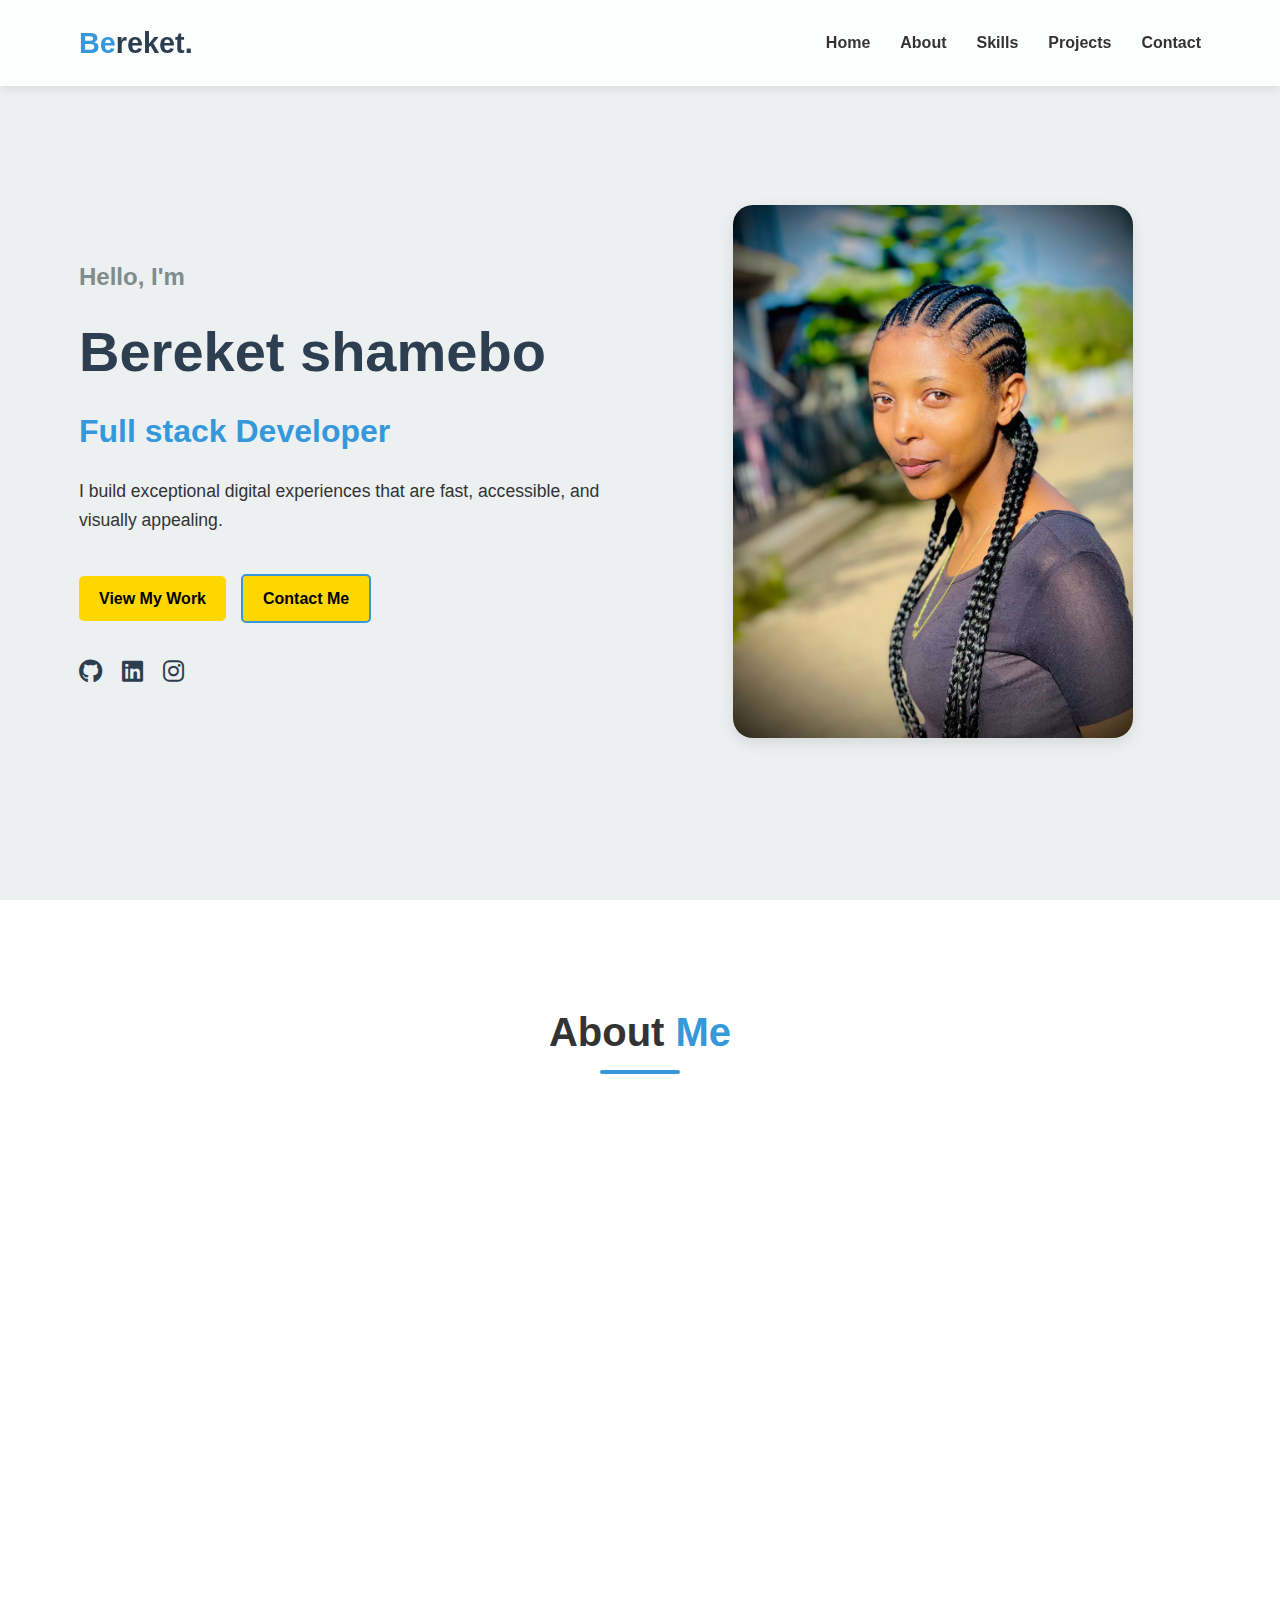
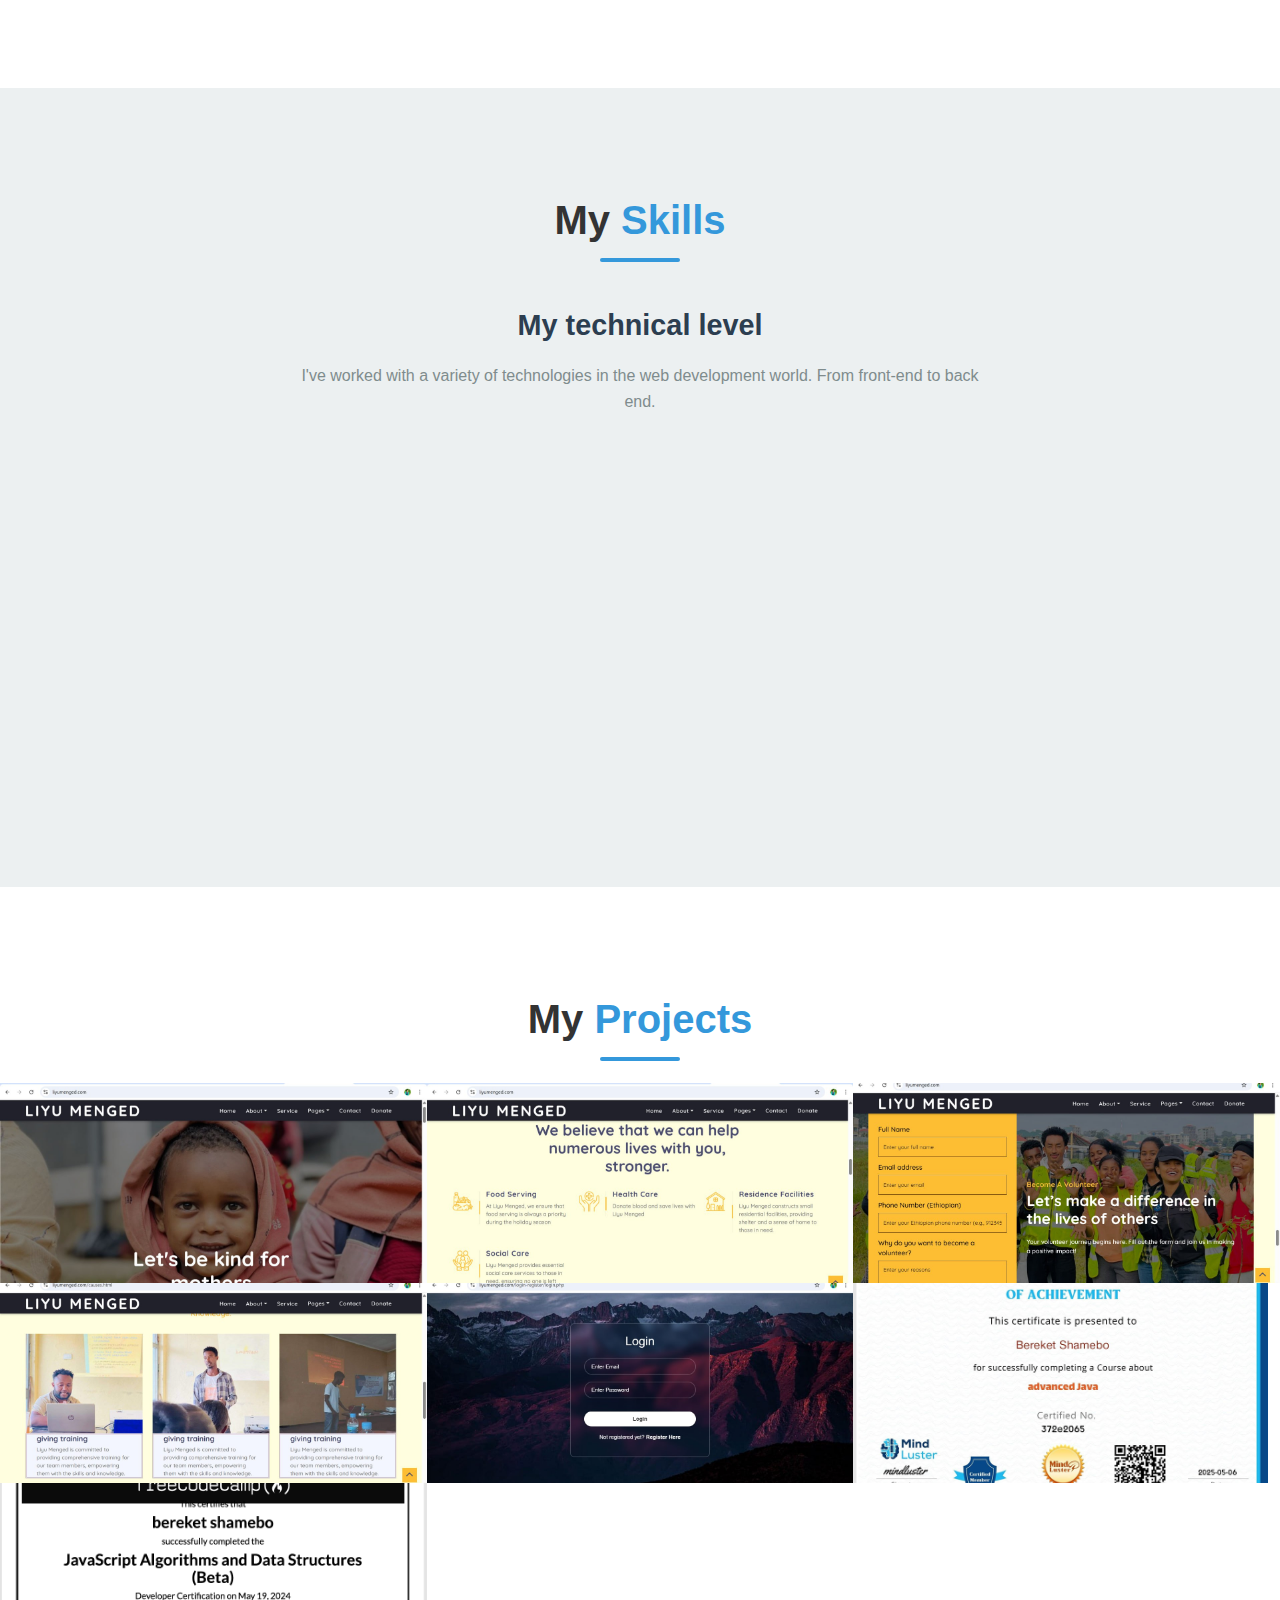
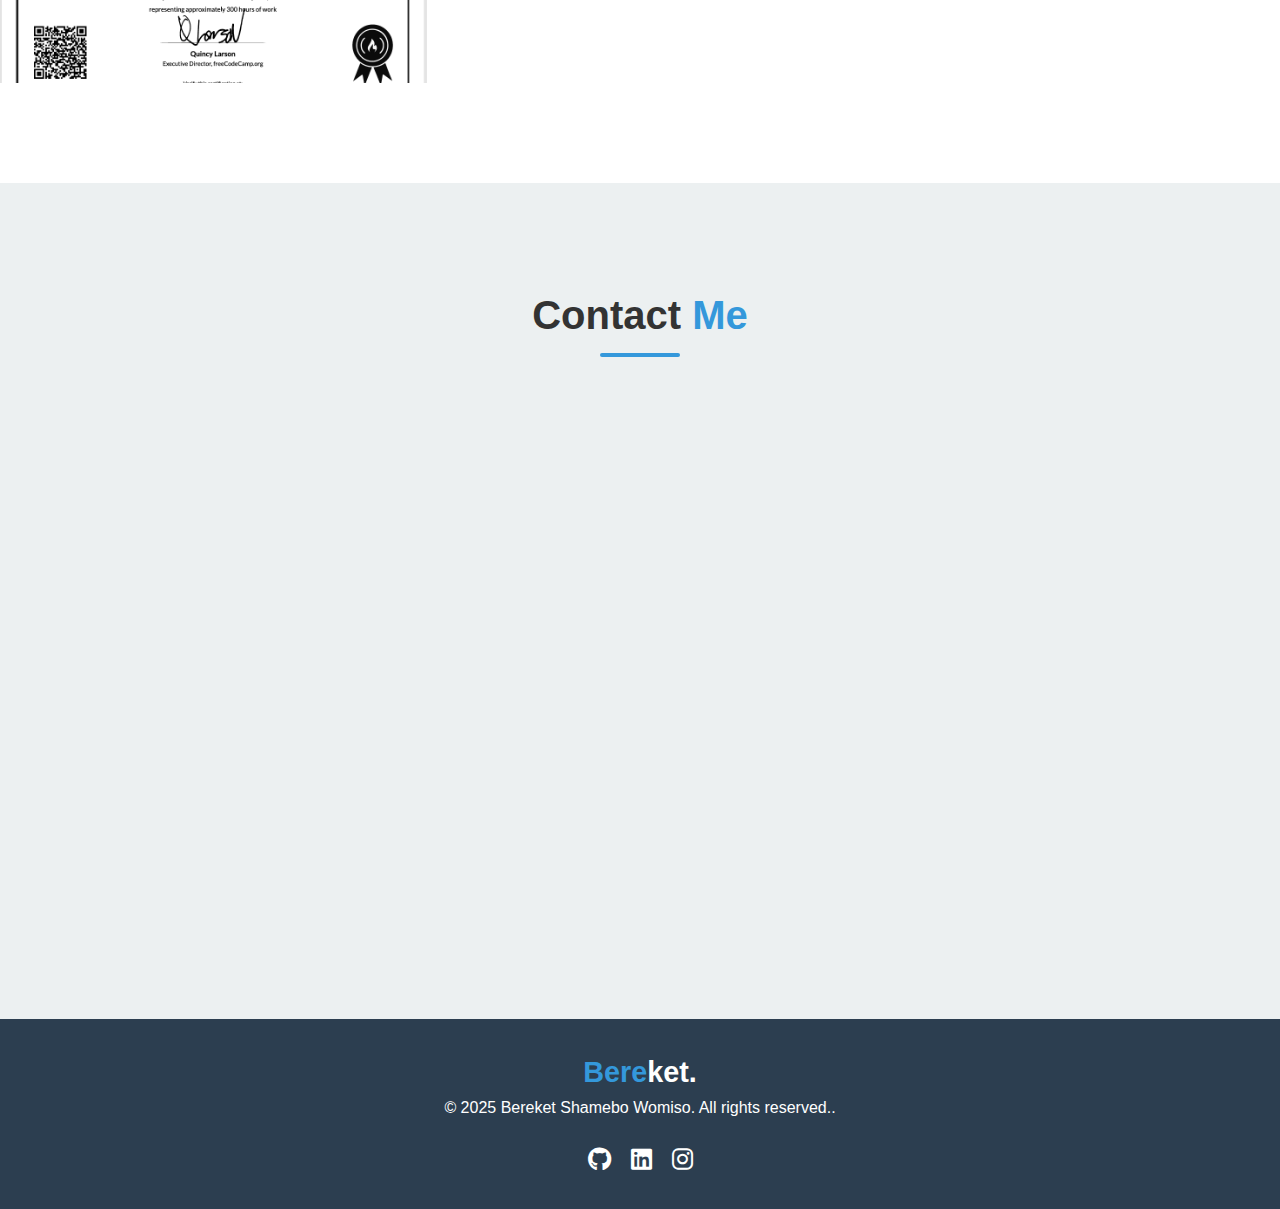
<file: index.html>
<!DOCTYPE html>
<html lang="en">
<head>
    <meta charset="UTF-8">
    <meta name="viewport" content="width=device-width, initial-scale=1.0">
    <title>Bereket shamebo | Portfolio</title>
    <link rel="stylesheet" href="https://cdnjs.cloudflare.com/ajax/libs/font-awesome/6.4.0/css/all.min.css">
    <link rel="stylesheet" href="styles.css">
	<style>

.full-width-row {
  display: flex;
  flex-wrap: wrap;
  width: 100vw;
}

.project-box {
  position: relative;
  width: 33.33%; /* 3 images per row — adjust to 50% or 25% as needed */
  overflow: hidden;
}

.project-box img {
  width: 100%;
  height: 200px; /* or any height you want */
  object-fit: cover;
  display: block;
  transition: transform 0.3s ease;
}

.project-overlay {
  position: absolute;
  top: 0;
  left: 0;
  width: 100%;
  height: 100%;
  background: rgba(173, 216, 230, 0.6); /* LightBlue with 60% opacity */
  color: #fff;
  opacity: 0;
  display: flex;
  flex-direction: column;
  justify-content: center;
  align-items: center;
  transition: opacity 0.3s ease;
  padding: 20px;
  text-align: center;
}

.project-box:hover .project-overlay {
  opacity: 1;
}

.project-box:hover img {
  transform: scale(1.05);
}

.btn {
  display: inline-block;
  background: gold;
  color: black;
  padding: 10px 20px;
  margin-top: 10px;
  text-decoration: none;
  border-radius:5px;
}



	</style>
</head>
<body>
    <!-- Header/Navbar -->
    <header>
        <div class="container">
            <nav>
                <div class="logo">
                    <a href="#"><span>Be</span>reket.</a>
                </div>
                <ul class="nav-links">
                    <li><a href="#home">Home</a></li>
                    <li><a href="#about">About</a></li>
                    <li><a href="#skills">Skills</a></li>
                    <li><a href="#projects">Projects</a></li>
                    <li><a href="#contact">Contact</a></li>
                </ul>
                <div class="hamburger">
                    <div class="line"></div>
                    <div class="line"></div>
                    <div class="line"></div>
                </div>
            </nav>
        </div>
    </header>

    <!-- Hero Section -->
    <section id="home" class="hero">
        <div class="container">
            <div class="hero-content">
                <div class="hero-text">
                    <h3>Hello, I'm</h3>
                    <h1>Bereket shamebo</h1>
                    <h2>Full stack Developer</h2>
                    <p>I build exceptional digital experiences that are fast, accessible, and visually appealing.</p>
                    <div class="hero-btns">
                        <a href="#projects" class="btn">View My Work</a>
                        <a href="#contact" class="btn secondary-btn">Contact Me</a>
                    </div>
                    <div class="social-icons">
                        <a href="#"><i class="fab fa-github"></i></a>
                        <a href="#"><i class="fab fa-linkedin"></i></a>
                        <a href="#"><i class="fab fa-instagram"></i></a>
                    </div>
                </div>
                <div class="hero-image">
                    <img src="B.jpg" alt="Bereket Shamebo">
                </div>
            </div>
        </div>
    </section>

    <!-- About Section -->
    <section id="about" class="about">
        <div class="container">
            <h2 class="section-title">About <span>Me</span></h2>
            <div class="about-content">
                <div class="about-image">
                    <img src="bb.jpg" alt="About Bereket Shamebo">
                </div>
                <div class="about-text">
                    <h3>I'm a passionate Frontend Developer</h3>
                    <p>I am a dedicated Software Engineering student with a strong interest in web development and modern technologies. I enjoy building responsive, user-friendly websites and solving real-world problems through code. My current focus is on mastering React and Java, while continuously improving my skills through personal projects. I’m eager to gain practical experience, collaborate with teams, and contribute to meaningful software solutions.

.</p>
                    <div class="about-info">
                        <div class="info-item">
                            <span>Name:</span>
                            <p>Bereket Shamebo</p>
                        </div>
                        <div class="info-item">
                            <span>Email:</span>
                            <p>bereketshamebo69@gmail.com</p>
                        </div>
                        <div class="info-item">
                            <span>Experience:</span>
                            <p>student</p>
                        </div>
                       
                    </div>
                   <a href="Bereket-CV.pdf" class="btn" download>Download CV</a>

                </div>
            </div>
        </div>
    </section>

    <!-- Skills Section -->
    <section id="skills" class="skills">
        <div class="container">
            <h2 class="section-title">My <span>Skills</span></h2>
            <div class="skills-content">
                <div class="skills-text">
                    <h3>My technical level</h3>
                    <p>I've worked with a variety of technologies in the web development world. From front-end to back end.</p>
                </div>
                <div class="skills-cards">
                    <div class="skill-card">
                        <div class="skill-header">
                            <i class="fab fa-html5"></i>
                            <h4>Frontend Development</h4>
                        </div>
                        <ul class="skill-list">
                            <li>HTML5 <span>95%</span></li>
                            <li>CSS3 <span>90%</span></li>
                            <li>JavaScript <span>85%</span></li>
                            <li>React <span>80%</span></li>
                            <li>Vue.js <span>75%</span></li>
                        </ul>
                    </div>
                    <div class="skill-card">
                        <div class="skill-header">
                            <i class="fas fa-server"></i>
                            <h4>Backend Development</h4>
                        </div>
                        <ul class="skill-list">
                            <li>Node.js <span>80%</span></li>
                            <li>Express <span>75%</span></li>
                            <li>MongoDB <span>70%</span></li>
                            <li>MySQL <span>65%</span></li>
                            <li>PHP <span>60%</span></li>
                        </ul>
                    </div>
                </div>
            </div>
        </div>
    </section>

<section id="projects" class="projects">
  <h2 class="section-title">My <span>Projects</span></h2>

  <div class="full-width-row">
    <div class="project-box">
      <img src="5.jpg" alt="Project 1">
      <div class="project-overlay">
        <h3>Liyu Menged Charity</h3>
        <p>A fully responsive platform built with html,css and Node.js</p>
        <a href="liyumenged.com" class="btn">View more</a>
      </div>
    </div>

    <div class="project-box">
      <img src="4.jpg" alt="Project 2">
      <div class="project-overlay">
        <h3>Liyu Menged Charity</h3>
        <p>A fully responsive platform built with html,css and Node.js</p>
        <a href="liyumenged.com" class="btn">View more</a>
      </div>
    </div>
	<div class="project-box">
      <img src="3.jpg" alt="Project 2">
      <div class="project-overlay">
        <h3>Liyu Menged Charity</h3>
        <p>A fully responsive platform built with html,css and Node.js</p>
        <a href="liyumenged.com" class="btn">View more</a>
      </div>
    </div>
	<div class="project-box">
      <img src="2.jpg" alt="Project 2">
      <div class="project-overlay">
        <h3>Liyu Menged Charity</h3>
        <p>A fully responsive platform built with html,css and Node.js</p>
        <a href="liyumenged.com" class="btn">View more</a>
      </div>
    </div>
	<div class="project-box">
      <img src="1.jpg" alt="Project 2">
      <div class="project-overlay">
        <h3>Liyu Menged Charity</h3>
        <p>A fully responsive platform built with html,css and Node.js</p>
        <a href="liyumenged.com" class="btn">View more</a>
      </div>
    </div>
	<div class="project-box">
      <img src="m.png" alt="Project 2">
      
    </div>
	<div class="project-box">
      <img src="f.png" alt="Project 2">
      
    </div>
	

    <!-- Add more .project-box blocks as needed -->
  </div>
</section>


    <!-- Contact Section -->
    <section id="contact" class="contact">
        <div class="container">
            <h2 class="section-title">Contact <span>Me</span></h2>
            <div class="contact-content">
                <div class="contact-info">
                    <h3>Get in Touch</h3>
                    <p>Feel free to reach out if you're looking for a developer, have a question, or just want to connect.</p>
                    <div class="contact-details">
                        <div class="contact-item">
                            <i class="fas fa-map-marker-alt"></i>
                            <div>
                                <h4>Location</h4>
                                <p>Ethiopia hossana</p>
                            </div>
                        </div>
                        <div class="contact-item">
                            <i class="fas fa-envelope"></i>
                            <div>
                                <h4>Email</h4>
                                <p>bereketshamebo69@gmail.com</p>
                            </div>
                        </div>
                        <div class="contact-item">
                            <i class="fas fa-phone-alt"></i>
                            <div>
                                <h4>Phone</h4>
                                <p>+251925612204</p>
                            </div>
                        </div>
                    </div>
                    <div class="contact-social">
                        <a href="#"><i class="fab fa-github"></i></a>
                        <a href="#"><i class="fab fa-linkedin"></i></a>
                        <a href="#"><i class="fab fa-instagram"></i></a>
                        <a href="#"><i class="fab fa-email"></i></a>
                    </div>
                </div>
                <form class="contact-form">
                    <div class="form-group">
                        <input type="text" placeholder="Your Name" required>
                    </div>
                    <div class="form-group">
                        <input type="email" placeholder="Your Email" required>
                    </div>
                    <div class="form-group">
                        <input type="text" placeholder="Subject">
                    </div>
                    <div class="form-group">
                        <textarea placeholder="Your Message" required></textarea>
                    </div>
                    <button type="submit" class="btn">Send Message</button>
                </form>
            </div>
        </div>
    </section>

    <!-- Footer -->
    <footer>
        <div class="container">
            <div class="footer-content">
                <div class="footer-logo">
                    <a href="#"><span>Bere</span>ket.</a>
                </div>
                <p>© 2025 Bereket Shamebo Womiso. All rights reserved..</p>
                <div class="footer-social">
                    <a href="#"><i class="fab fa-github"></i></a>
                    <a href="#"><i class="fab fa-linkedin"></i></a>
                    <a href="#"><i class="fab fa-instagram"></i></a>
                </div>
            </div>
        </div>
    </footer>

    <!-- Back to Top Button -->
    <a href="#home" class="back-to-top">
        <i class="fas fa-arrow-up"></i>
    </a>

    <script src="script.js"></script>
</body>
</html>
</file>
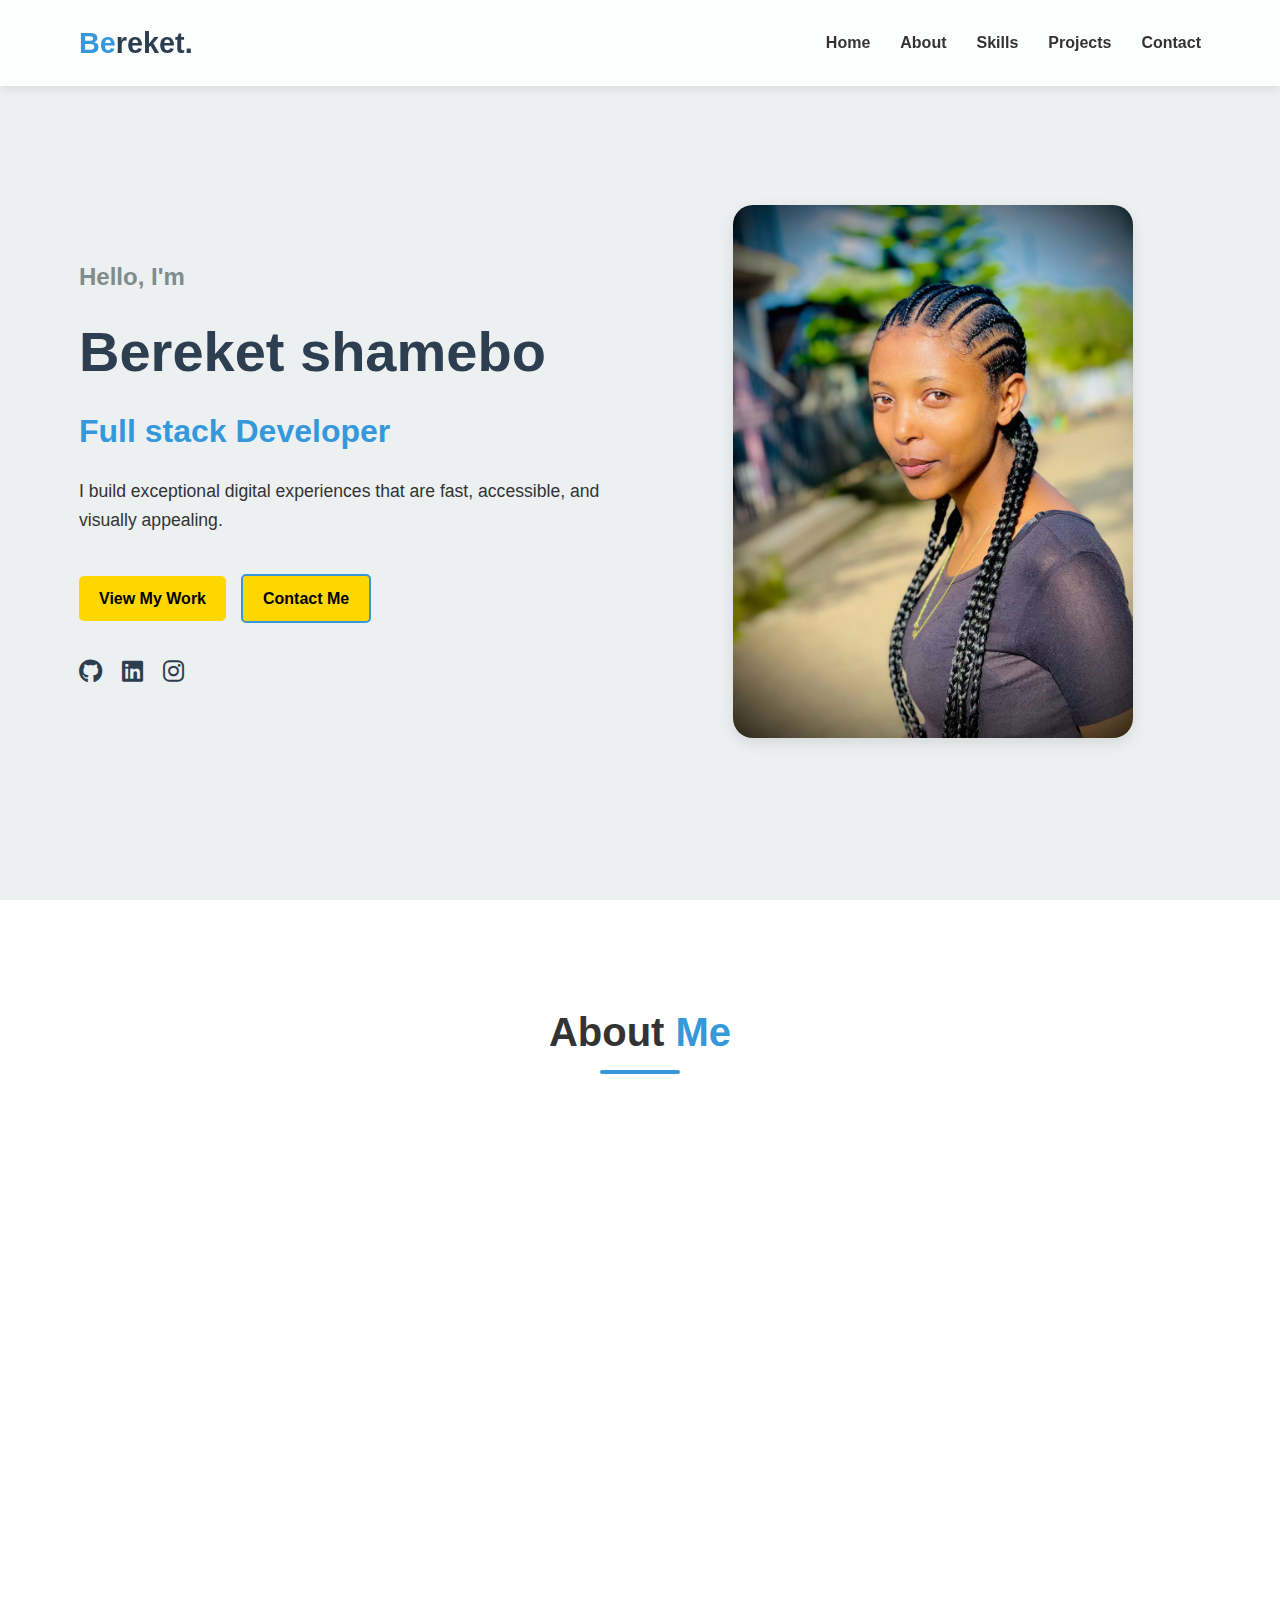
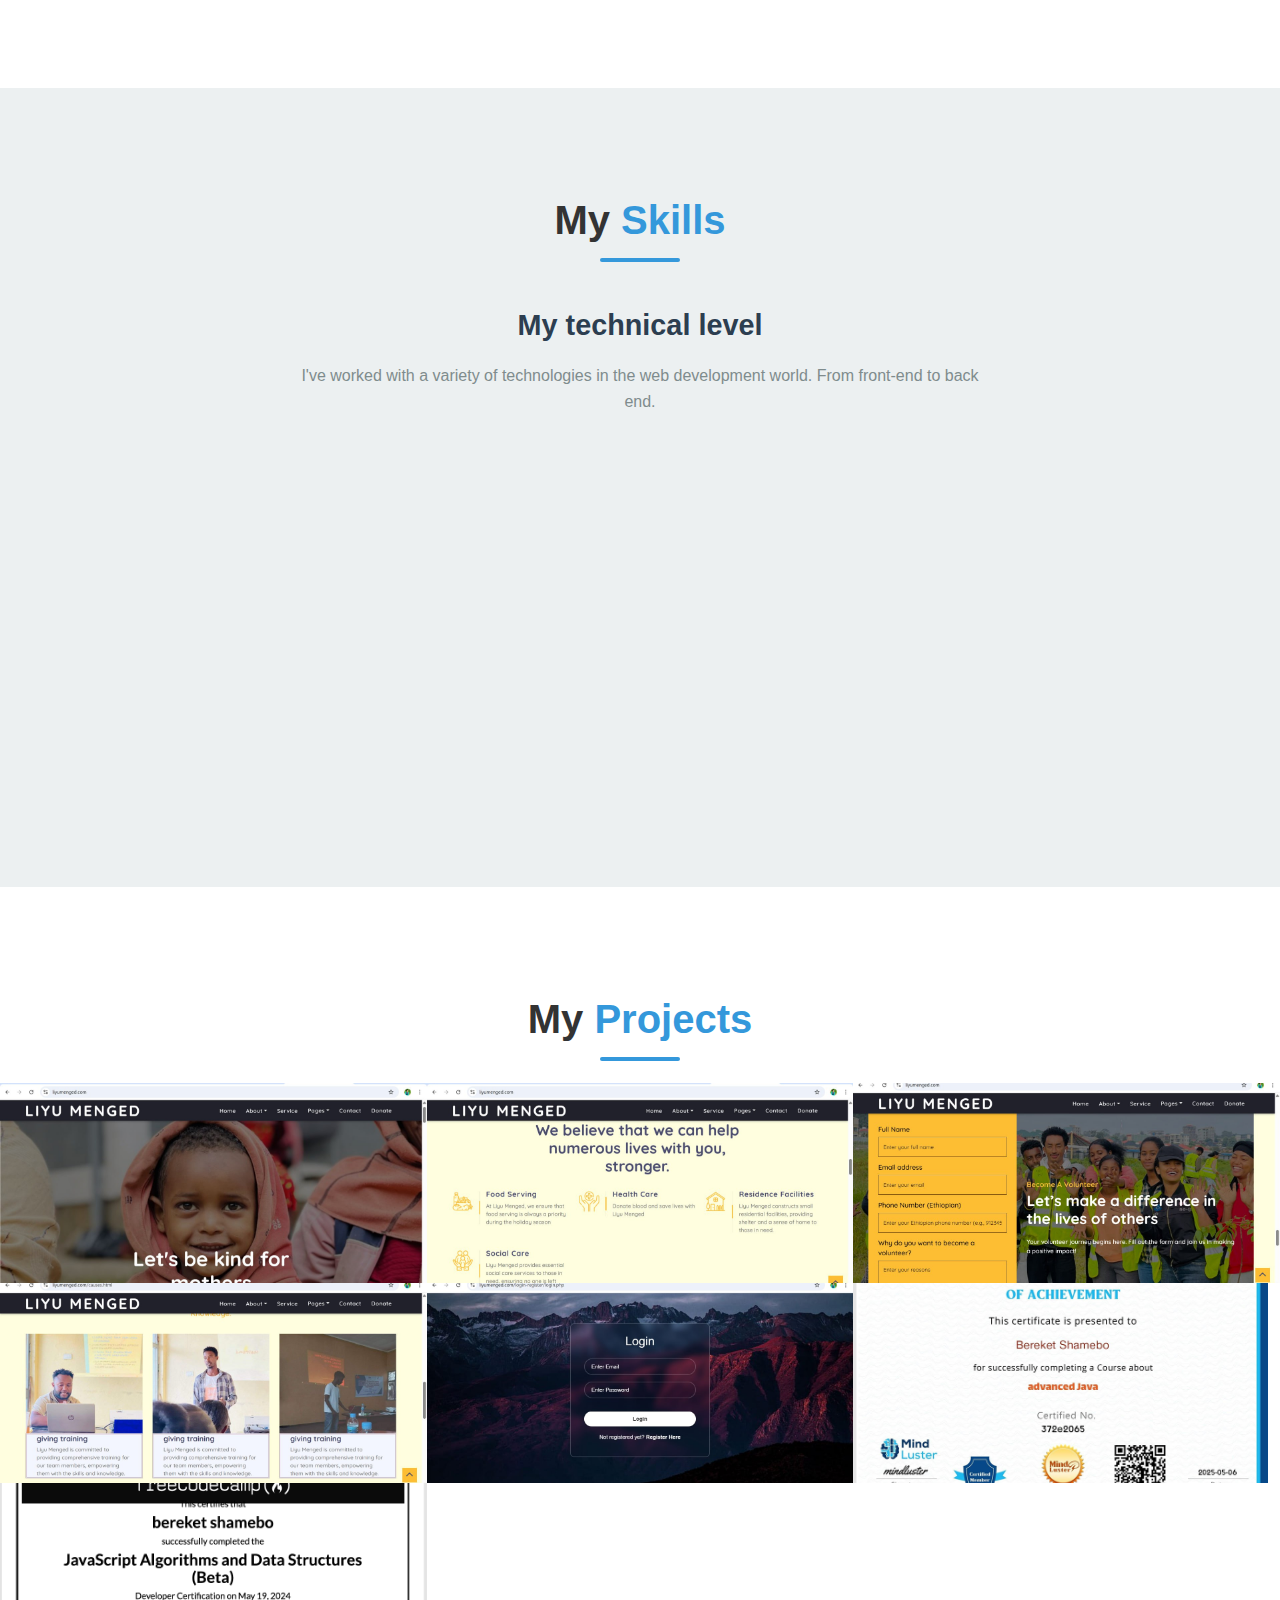
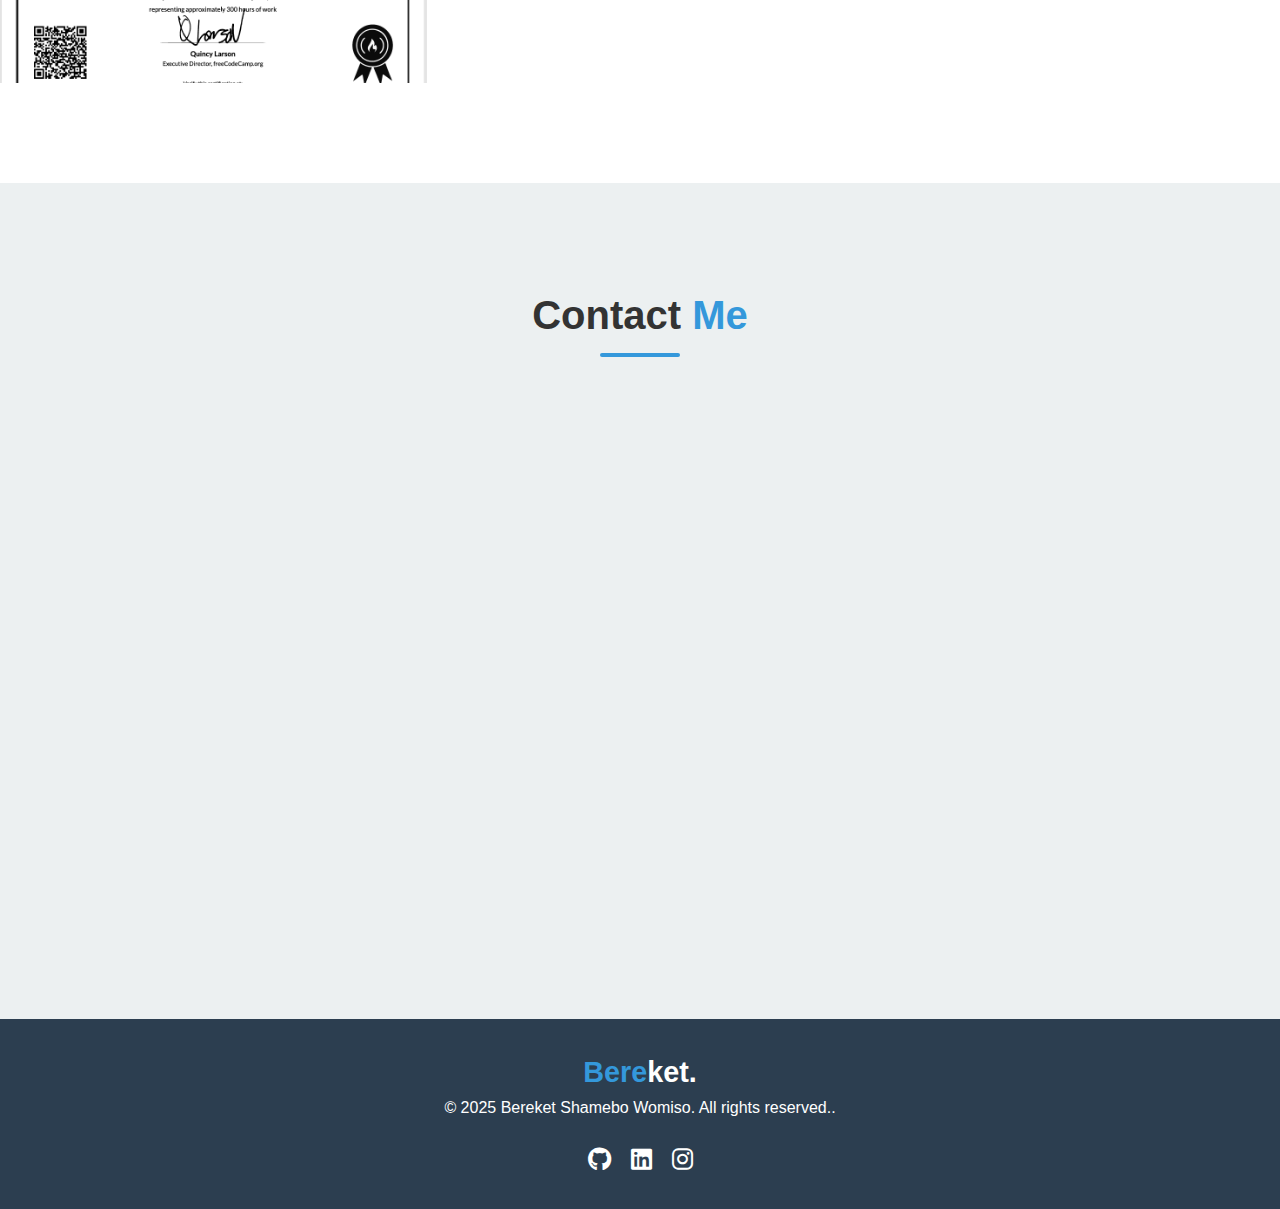
<file: beki.html>
<!DOCTYPE html>
<html lang="en">
<head>
    <meta charset="UTF-8">
    <meta name="viewport" content="width=device-width, initial-scale=1.0">
    <title>Bereket shamebo | Portfolio</title>
    <link rel="stylesheet" href="https://cdnjs.cloudflare.com/ajax/libs/font-awesome/6.4.0/css/all.min.css">
    <link rel="stylesheet" href="styles.css">
	<style>

.full-width-row {
  display: flex;
  flex-wrap: wrap;
  width: 100vw;
}

.project-box {
  position: relative;
  width: 33.33%; /* 3 images per row — adjust to 50% or 25% as needed */
  overflow: hidden;
}

.project-box img {
  width: 100%;
  height: 200px; /* or any height you want */
  object-fit: cover;
  display: block;
  transition: transform 0.3s ease;
}

.project-overlay {
  position: absolute;
  top: 0;
  left: 0;
  width: 100%;
  height: 100%;
  background: rgba(173, 216, 230, 0.6); /* LightBlue with 60% opacity */
  color: #fff;
  opacity: 0;
  display: flex;
  flex-direction: column;
  justify-content: center;
  align-items: center;
  transition: opacity 0.3s ease;
  padding: 20px;
  text-align: center;
}

.project-box:hover .project-overlay {
  opacity: 1;
}

.project-box:hover img {
  transform: scale(1.05);
}

.btn {
  display: inline-block;
  background: gold;
  color: black;
  padding: 10px 20px;
  margin-top: 10px;
  text-decoration: none;
  border-radius:5px;
}



	</style>
</head>
<body>
    <!-- Header/Navbar -->
    <header>
        <div class="container">
            <nav>
                <div class="logo">
                    <a href="#"><span>Be</span>reket.</a>
                </div>
                <ul class="nav-links">
                    <li><a href="#home">Home</a></li>
                    <li><a href="#about">About</a></li>
                    <li><a href="#skills">Skills</a></li>
                    <li><a href="#projects">Projects</a></li>
                    <li><a href="#contact">Contact</a></li>
                </ul>
                <div class="hamburger">
                    <div class="line"></div>
                    <div class="line"></div>
                    <div class="line"></div>
                </div>
            </nav>
        </div>
    </header>

    <!-- Hero Section -->
    <section id="home" class="hero">
        <div class="container">
            <div class="hero-content">
                <div class="hero-text">
                    <h3>Hello, I'm</h3>
                    <h1>Bereket shamebo</h1>
                    <h2>Full stack Developer</h2>
                    <p>I build exceptional digital experiences that are fast, accessible, and visually appealing.</p>
                    <div class="hero-btns">
                        <a href="#projects" class="btn">View My Work</a>
                        <a href="#contact" class="btn secondary-btn">Contact Me</a>
                    </div>
                    <div class="social-icons">
                        <a href="#"><i class="fab fa-github"></i></a>
                        <a href="#"><i class="fab fa-linkedin"></i></a>
                        <a href="#"><i class="fab fa-instagram"></i></a>
                    </div>
                </div>
                <div class="hero-image">
                    <img src="B.jpg" alt="Bereket Shamebo">
                </div>
            </div>
        </div>
    </section>

    <!-- About Section -->
    <section id="about" class="about">
        <div class="container">
            <h2 class="section-title">About <span>Me</span></h2>
            <div class="about-content">
                <div class="about-image">
                    <img src="bb.jpg" alt="About Bereket Shamebo">
                </div>
                <div class="about-text">
                    <h3>I'm a passionate Frontend Developer</h3>
                    <p>I am a dedicated Software Engineering student with a strong interest in web development and modern technologies. I enjoy building responsive, user-friendly websites and solving real-world problems through code. My current focus is on mastering React and Java, while continuously improving my skills through personal projects. I’m eager to gain practical experience, collaborate with teams, and contribute to meaningful software solutions.

.</p>
                    <div class="about-info">
                        <div class="info-item">
                            <span>Name:</span>
                            <p>Bereket Shamebo</p>
                        </div>
                        <div class="info-item">
                            <span>Email:</span>
                            <p>bereketshamebo69@gmail.com</p>
                        </div>
                        <div class="info-item">
                            <span>Experience:</span>
                            <p>student</p>
                        </div>
                       
                    </div>
                   <a href="Bereket-CV.pdf" class="btn" download>Download CV</a>

                </div>
            </div>
        </div>
    </section>

    <!-- Skills Section -->
    <section id="skills" class="skills">
        <div class="container">
            <h2 class="section-title">My <span>Skills</span></h2>
            <div class="skills-content">
                <div class="skills-text">
                    <h3>My technical level</h3>
                    <p>I've worked with a variety of technologies in the web development world. From front-end to back end.</p>
                </div>
                <div class="skills-cards">
                    <div class="skill-card">
                        <div class="skill-header">
                            <i class="fab fa-html5"></i>
                            <h4>Frontend Development</h4>
                        </div>
                        <ul class="skill-list">
                            <li>HTML5 <span>95%</span></li>
                            <li>CSS3 <span>90%</span></li>
                            <li>JavaScript <span>85%</span></li>
                            <li>React <span>80%</span></li>
                            <li>Vue.js <span>75%</span></li>
                        </ul>
                    </div>
                    <div class="skill-card">
                        <div class="skill-header">
                            <i class="fas fa-server"></i>
                            <h4>Backend Development</h4>
                        </div>
                        <ul class="skill-list">
                            <li>Node.js <span>80%</span></li>
                            <li>Express <span>75%</span></li>
                            <li>MongoDB <span>70%</span></li>
                            <li>MySQL <span>65%</span></li>
                            <li>PHP <span>60%</span></li>
                        </ul>
                    </div>
                </div>
            </div>
        </div>
    </section>

<section id="projects" class="projects">
  <h2 class="section-title">My <span>Projects</span></h2>

  <div class="full-width-row">
    <div class="project-box">
      <img src="5.jpg" alt="Project 1">
      <div class="project-overlay">
        <h3>Liyu Menged Charity</h3>
        <p>A fully responsive platform built with html,css and Node.js</p>
        <a href="liyumenged.com" class="btn">View more</a>
      </div>
    </div>

    <div class="project-box">
      <img src="4.jpg" alt="Project 2">
      <div class="project-overlay">
        <h3>Liyu Menged Charity</h3>
        <p>A fully responsive platform built with html,css and Node.js</p>
        <a href="liyumenged.com" class="btn">View more</a>
      </div>
    </div>
	<div class="project-box">
      <img src="3.jpg" alt="Project 2">
      <div class="project-overlay">
        <h3>Liyu Menged Charity</h3>
        <p>A fully responsive platform built with html,css and Node.js</p>
        <a href="liyumenged.com" class="btn">View more</a>
      </div>
    </div>
	<div class="project-box">
      <img src="2.jpg" alt="Project 2">
      <div class="project-overlay">
        <h3>Liyu Menged Charity</h3>
        <p>A fully responsive platform built with html,css and Node.js</p>
        <a href="liyumenged.com" class="btn">View more</a>
      </div>
    </div>
	<div class="project-box">
      <img src="1.jpg" alt="Project 2">
      <div class="project-overlay">
        <h3>Liyu Menged Charity</h3>
        <p>A fully responsive platform built with html,css and Node.js</p>
        <a href="liyumenged.com" class="btn">View more</a>
      </div>
    </div>
	<div class="project-box">
      <img src="m.png" alt="Project 2">
      
    </div>
	<div class="project-box">
      <img src="f.png" alt="Project 2">
      
    </div>
	

    <!-- Add more .project-box blocks as needed -->
  </div>
</section>


    <!-- Contact Section -->
    <section id="contact" class="contact">
        <div class="container">
            <h2 class="section-title">Contact <span>Me</span></h2>
            <div class="contact-content">
                <div class="contact-info">
                    <h3>Get in Touch</h3>
                    <p>Feel free to reach out if you're looking for a developer, have a question, or just want to connect.</p>
                    <div class="contact-details">
                        <div class="contact-item">
                            <i class="fas fa-map-marker-alt"></i>
                            <div>
                                <h4>Location</h4>
                                <p>Ethiopia hossana</p>
                            </div>
                        </div>
                        <div class="contact-item">
                            <i class="fas fa-envelope"></i>
                            <div>
                                <h4>Email</h4>
                                <p>bereketshamebo69@gmail.com</p>
                            </div>
                        </div>
                        <div class="contact-item">
                            <i class="fas fa-phone-alt"></i>
                            <div>
                                <h4>Phone</h4>
                                <p>+251925612204</p>
                            </div>
                        </div>
                    </div>
                    <div class="contact-social">
                        <a href="#"><i class="fab fa-github"></i></a>
                        <a href="#"><i class="fab fa-linkedin"></i></a>
                        <a href="#"><i class="fab fa-instagram"></i></a>
                        <a href="#"><i class="fab fa-email"></i></a>
                    </div>
                </div>
                <form class="contact-form">
                    <div class="form-group">
                        <input type="text" placeholder="Your Name" required>
                    </div>
                    <div class="form-group">
                        <input type="email" placeholder="Your Email" required>
                    </div>
                    <div class="form-group">
                        <input type="text" placeholder="Subject">
                    </div>
                    <div class="form-group">
                        <textarea placeholder="Your Message" required></textarea>
                    </div>
                    <button type="submit" class="btn">Send Message</button>
                </form>
            </div>
        </div>
    </section>

    <!-- Footer -->
    <footer>
        <div class="container">
            <div class="footer-content">
                <div class="footer-logo">
                    <a href="#"><span>Bere</span>ket.</a>
                </div>
                <p>© 2025 Bereket Shamebo Womiso. All rights reserved..</p>
                <div class="footer-social">
                    <a href="#"><i class="fab fa-github"></i></a>
                    <a href="#"><i class="fab fa-linkedin"></i></a>
                    <a href="#"><i class="fab fa-instagram"></i></a>
                </div>
            </div>
        </div>
    </footer>

    <!-- Back to Top Button -->
    <a href="#home" class="back-to-top">
        <i class="fas fa-arrow-up"></i>
    </a>

    <script src="script.js"></script>
</body>
</html>
</file>
<file: styles.css>
/* Global Styles */
:root {
    --primary-color: #3498db;
    --secondary-color: #2c3e50;
    --accent-color: #e74c3c;
    --light-color: #ecf0f1;
    --dark-color: #2c3e50;
    --text-color: #333;
    --text-light: #7f8c8d;
    --white: #fff;
    --black: #000;
    --box-shadow: 0 5px 15px rgba(0, 0, 0, 0.1);
    --transition: all 0.3s ease;
}

* {
    margin: 0;
    padding: 0;
    box-sizing: border-box;
}

html {
    scroll-behavior: smooth;
}

body {
    font-family: 'Segoe UI', Tahoma, Geneva, Verdana, sans-serif;
    line-height: 1.6;
    color: var(--text-color);
    background-color: var(--white);
    overflow-x: hidden;
}

a {
    text-decoration: none;
    color: inherit;
}

ul {
    list-style: none;
}

img {
    max-width: 100%;
    height: auto;
}

.container {
    width: 90%;
    max-width: 1200px;
    margin: 0 auto;
    padding: 0 15px;
}

.btn {
    display: inline-block;
    padding: 12px 24px;
    background-color: var(--primary-color);
    color: var(--white);
    border: none;
    border-radius: 5px;
    cursor: pointer;
    transition: var(--transition);
    font-weight: 600;
    text-align: center;
}

.btn:hover {
    background-color: #2980b9;
    transform: translateY(-3px);
    box-shadow: var(--box-shadow);
}

.secondary-btn {
    background-color: transparent;
    border: 2px solid var(--primary-color);
    color: var(--primary-color);
    margin-left: 15px;
}

.secondary-btn:hover {
    background-color: var(--primary-color);
    color: var(--white);
}

.section-title {
    font-size: 2.5rem;
    margin-bottom: 2rem;
    text-align: center;
    position: relative;
}

.section-title span {
    color: var(--primary-color);
}

.section-title::after {
    content: '';
    position: absolute;
    bottom: -10px;
    left: 50%;
    transform: translateX(-50%);
    width: 80px;
    height: 4px;
    background-color: var(--primary-color);
    border-radius: 2px;
}

/* Header Styles */
header {
    position: fixed;
    top: 0;
    left: 0;
    width: 100%;
    z-index: 1000;
    background-color: rgba(255, 255, 255, 0.9);
    box-shadow: 0 2px 10px rgba(0, 0, 0, 0.1);
    transition: var(--transition);
}

header.scrolled {
    background-color: rgba(255, 255, 255, 0.98);
    box-shadow: 0 5px 20px rgba(0, 0, 0, 0.1);
}

nav {
    display: flex;
    justify-content: space-between;
    align-items: center;
    padding: 20px 0;
}

.logo a {
    font-size: 1.8rem;
    font-weight: 700;
    color: var(--dark-color);
}

.logo span {
    color: var(--primary-color);
}

.nav-links {
    display: flex;
    gap: 30px;
}

.nav-links a {
    font-weight: 600;
    position: relative;
    transition: var(--transition);
}

.nav-links a::after {
    content: '';
    position: absolute;
    bottom: -5px;
    left: 0;
    width: 0;
    height: 2px;
    background-color: var(--primary-color);
    transition: var(--transition);
}

.nav-links a:hover::after {
    width: 100%;
}

.hamburger {
    display: none;
    cursor: pointer;
}

.hamburger .line {
    width: 25px;
    height: 3px;
    background-color: var(--dark-color);
    margin: 5px;
    transition: var(--transition);
}

/* Hero Section */
.hero {
    padding: 150px 0 100px;
    min-height: 100vh;
    display: flex;
    align-items: center;
    background-color: var(--light-color);
}

.hero-content {
    display: flex;
    align-items: center;
    justify-content: space-between;
    gap: 50px;
}

.hero-text {
    flex: 1;
}

.hero-text h3 {
    font-size: 1.5rem;
    margin-bottom: 10px;
    color: var(--text-light);
}

.hero-text h1 {
    font-size: 3.5rem;
    margin-bottom: 10px;
    color: var(--dark-color);
}

.hero-text h2 {
    font-size: 2rem;
    margin-bottom: 20px;
    color: var(--primary-color);
}

.hero-text p {
    font-size: 1.1rem;
    margin-bottom: 30px;
    max-width: 600px;
}

.hero-btns {
    display: flex;
    align-items: center;
    margin-bottom: 30px;
}

.social-icons {
    display: flex;
    gap: 20px;
}

.social-icons a {
    font-size: 1.5rem;
    color: var(--dark-color);
    transition: var(--transition);
}

.social-icons a:hover {
    color: var(--primary-color);
    transform: translateY(-5px);
}

.hero-image {
    flex: 1;
    text-align: center;
}

.hero-image img {
    max-width: 400px;
    border-radius: 20px;
    box-shadow: var(--box-shadow);
    animation: float 3s ease-in-out infinite;
}

@keyframes float {
    0% {
        transform: translateY(0);
    }
    50% {
        transform: translateY(-15px);
    }
    100% {
        transform: translateY(0);
    }
}

/* About Section */
.about {
    padding: 100px 0;
    background-color: var(--white);
}

.about-content {
    display: flex;
    align-items: center;
    gap: 50px;
    margin-top: 50px;
}

.about-image {
    flex: 1;
    text-align: center;
}

.about-image img {
    max-width: 350px;
    border-radius: 10px;
    box-shadow: var(--box-shadow);
}

.about-text {
    flex: 1;
}

.about-text h3 {
    font-size: 1.8rem;
    margin-bottom: 20px;
    color: var(--dark-color);
}

.about-text p {
    margin-bottom: 20px;
    color: var(--text-light);
}

.about-info {
    display: grid;
    grid-template-columns: repeat(2, 1fr);
    gap: 15px;
    margin: 30px 0;
}

.info-item {
    display: flex;
}

.info-item span {
    font-weight: 600;
    margin-right: 10px;
    color: var(--dark-color);
}

/* Skills Section */
.skills {
    padding: 100px 0;
    background-color: var(--light-color);
}

.skills-content {
    margin-top: 50px;
}

.skills-text {
    text-align: center;
    max-width: 700px;
    margin: 0 auto 50px;
}

.skills-text h3 {
    font-size: 1.8rem;
    margin-bottom: 15px;
    color: var(--dark-color);
}

.skills-text p {
    color: var(--text-light);
}

.skills-cards {
    display: grid;
    grid-template-columns: repeat(auto-fit, minmax(300px, 1fr));
    gap: 30px;
}

.skill-card {
    background-color: var(--white);
    padding: 30px;
    border-radius: 10px;
    box-shadow: var(--box-shadow);
    transition: var(--transition);
}

.skill-card:hover {
    transform: translateY(-10px);
}

.skill-header {
    display: flex;
    align-items: center;
    margin-bottom: 20px;
}

.skill-header i {
    font-size: 2.5rem;
    color: var(--primary-color);
    margin-right: 15px;
}

.skill-header h4 {
    font-size: 1.3rem;
    color: var(--dark-color);
}

.skill-list li {
    display: flex;
    justify-content: space-between;
    margin-bottom: 15px;
    position: relative;
}

.skill-list li::before {
    content: '';
    position: absolute;
    bottom: -5px;
    left: 0;
    width: 100%;
    height: 5px;
    background-color: #f1f1f1;
    border-radius: 5px;
}

.skill-list li::after {
    content: '';
    position: absolute;
    bottom: -5px;
    left: 0;
    height: 5px;
    border-radius: 5px;
    background-color: var(--primary-color);
}

.skill-list li:nth-child(1)::after {
    width: 95%;
}

.skill-list li:nth-child(2)::after {
    width: 90%;
}

.skill-list li:nth-child(3)::after {
    width: 85%;
}

.skill-list li:nth-child(4)::after {
    width: 80%;
}

.skill-list li:nth-child(5)::after {
    width: 75%;
}

/* Projects Section */
.projects {
    padding: 100px 0;
    background-color: var(--white);
}

.projects-filter {
    display: flex;
    justify-content: center;
    gap: 15px;
    margin-bottom: 50px;
}

.filter-btn {
    padding: 8px 20px;
    background-color: transparent;
    border: 2px solid var(--primary-color);
    color: var(--primary-color);
    border-radius: 5px;
    cursor: pointer;
    transition: var(--transition);
    font-weight: 600;
}

.filter-btn:hover, .filter-btn.active {
    background-color: var(--primary-color);
    color: var(--white);
}

.projects-grid {
    display: grid;
    grid-template-columns: repeat(auto-fill, minmax(350px, 1fr));
    gap: 30px;
}

.project-card {
    position: relative;
    border-radius: 10px;
    overflow: hidden;
    box-shadow: var(--box-shadow);
    transition: var(--transition);
}

.project-card img {
    width: 100%;
    height: 250px;
    object-fit: cover;
    display: block;
    transition: var(--transition);
}

.project-card:hover {
    transform: translateY(-10px);
}

.project-card:hover img {
    transform: scale(1.1);
}

.project-overlay {
    position: absolute;
    bottom: -100%;
    left: 0;
    width: 100%;
    height: 100%;
    background-color: rgba(52, 152, 219, 0.9);
    display: flex;
    flex-direction: column;
    justify-content: center;
    align-items: center;
    text-align: center;
    padding: 20px;
    transition: var(--transition);
    color: var(--white);
}

.project-card:hover .project-overlay {
    bottom: 0;
}

.project-overlay h3 {
    font-size: 1.5rem;
    margin-bottom: 10px;
}

.project-overlay p {
    margin-bottom: 20px;
}

.project-overlay .btn {
    background-color: var(--white);
    color: var(--primary-color);
}

.project-overlay .btn:hover {
    background-color: var(--dark-color);
    color: var(--white);
}

/* Contact Section */
.contact {
    padding: 100px 0;
    background-color: var(--light-color);
}

.contact-content {
    display: flex;
    gap: 50px;
    margin-top: 50px;
}

.contact-info {
    flex: 1;
}

.contact-info h3 {
    font-size: 1.8rem;
    margin-bottom: 20px;
    color: var(--dark-color);
}

.contact-info p {
    color: var(--text-light);
    margin-bottom: 30px;
}

.contact-details {
    margin-bottom: 30px;
}

.contact-item {
    display: flex;
    align-items: center;
    margin-bottom: 20px;
}

.contact-item i {
    font-size: 1.5rem;
    color: var(--primary-color);
    margin-right: 15px;
}

.contact-item h4 {
    font-size: 1.1rem;
    margin-bottom: 5px;
    color: var(--dark-color);
}

.contact-social {
    display: flex;
    gap: 20px;
}

.contact-social a {
    font-size: 1.5rem;
    color: var(--dark-color);
    transition: var(--transition);
}

.contact-social a:hover {
    color: var(--primary-color);
    transform: translateY(-5px);
}

.contact-form {
    flex: 1;
    background-color: var(--white);
    padding: 30px;
    border-radius: 10px;
    box-shadow: var(--box-shadow);
}

.form-group {
    margin-bottom: 20px;
}

.form-group input,
.form-group textarea {
    width: 100%;
    padding: 12px 15px;
    border: 1px solid #ddd;
    border-radius: 5px;
    font-family: inherit;
    font-size: 1rem;
    transition: var(--transition);
}

.form-group input:focus,
.form-group textarea:focus {
    outline: none;
    border-color: var(--primary-color);
    box-shadow: 0 0 0 3px rgba(52, 152, 219, 0.2);
}

.form-group textarea {
    min-height: 150px;
    resize: vertical;
}

/* Footer */
footer {
    background-color: var(--dark-color);
    color: var(--white);
    padding: 30px 0;
    text-align: center;
}

.footer-content {
    display: flex;
    flex-direction: column;
    align-items: center;
}

.footer-logo a {
    font-size: 1.8rem;
    font-weight: 700;
    color: var(--white);
    margin-bottom: 20px;
}

.footer-logo span {
    color: var(--primary-color);
}

.footer-social {
    display: flex;
    gap: 20px;
    margin-top: 20px;
}

.footer-social a {
    font-size: 1.5rem;
    color: var(--white);
    transition: var(--transition);
}

.footer-social a:hover {
    color: var(--primary-color);
    transform: translateY(-5px);
}

/* Back to Top Button */
.back-to-top {
    position: fixed;
    bottom: 30px;
    right: 30px;
    width: 50px;
    height: 50px;
    background-color: var(--primary-color);
    color: var(--white);
    border-radius: 50%;
    display: flex;
    justify-content: center;
    align-items: center;
    font-size: 1.2rem;
    box-shadow: var(--box-shadow);
    opacity: 0;
    visibility: hidden;
    transition: var(--transition);
    z-index: 999;
}

.back-to-top.active {
    opacity: 1;
    visibility: visible;
}

.back-to-top:hover {
    background-color: var(--dark-color);
    transform: translateY(-5px);
}

/* Responsive Styles */
@media (max-width: 992px) {
    .hero-content {
        flex-direction: column;
        text-align: center;
    }

    .hero-text {
        margin-bottom: 50px;
    }

    .hero-btns {
        justify-content: center;
    }

    .about-content {
        flex-direction: column;
    }

    .contact-content {
        flex-direction: column;
    }
}

@media (max-width: 768px) {
    .nav-links {
        position: fixed;
        top: 80px;
        left: -100%;
        width: 100%;
        height: calc(100vh - 80px);
        background-color: var(--white);
        flex-direction: column;
        align-items: center;
        justify-content: center;
        gap: 30px;
        transition: var(--transition);
    }

    .nav-links.active {
        left: 0;
    }

    .hamburger {
        display: block;
    }

    .hamburger.active .line:nth-child(1) {
        transform: rotate(45deg) translate(5px, 5px);
    }

    .hamburger.active .line:nth-child(2) {
        opacity: 0;
    }

    .hamburger.active .line:nth-child(3) {
        transform: rotate(-45deg) translate(5px, -5px);
    }

    .hero-text h1 {
        font-size: 2.5rem;
    }

    .hero-text h2 {
        font-size: 1.5rem;
    }

    .section-title {
        font-size: 2rem;
    }

    .projects-grid {
        grid-template-columns: repeat(auto-fill, minmax(300px, 1fr));
    }
}

@media (max-width: 576px) {
    .hero-btns {
        flex-direction: column;
        gap: 15px;
    }

    .secondary-btn {
        margin-left: 0;
    }

    .about-info {
        grid-template-columns: 1fr;
    }

    .projects-filter {
        flex-wrap: wrap;
    }

    .filter-btn {
        flex: 1;
        min-width: 100px;
    }
}
</file>
